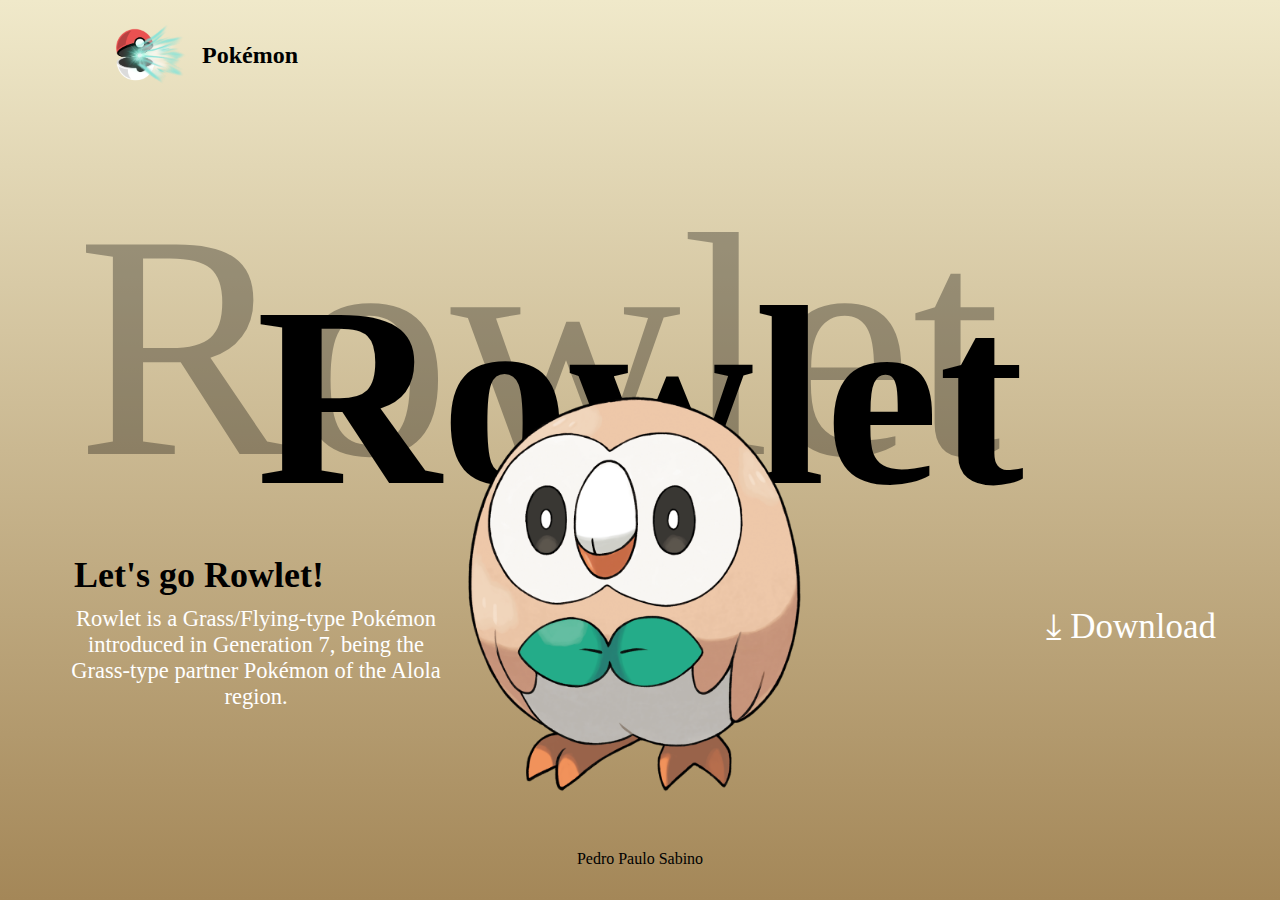
<file: CP02/index.html>
<!DOCTYPE html>
<html lang="pt-br">

<head>
    <meta charset="UTF-8">
    <meta name="viewport" content="width=device-width, initial-scale=1.0">
    <title>Pokémon</title>
    <link rel="stylesheet" href="./CSS/style.css">
</head>

<body>
    <header>
        <img src="SRC/Pokeball-Download-Transparent-PNG-Image.png" alt="foto da pokebola" class='pokebola'>
        <h2>Pokémon</h2>
    </header>

    <main>
        <div class="container--title">
            <h1 class="title--text">Rowlet</h1>
            <span class="title--transparente">Rowlet</span>
        </div>

        <div class="container">
            <div>
                <h2>Let's go Rowlet!</h2>
                <p>Rowlet is a Grass/Flying-type Pokémon introduced in Generation 7, being the
                    Grass-type partner Pokémon of the Alola region.</p>
            </div>

            <div class="action">
                <a href="#">
                    &#10515; Download
                </a>
            </div>
        </div>

        <img src="./SRC/rowlet.png" alt="imagem do Rowlet" class="rowlet--image">
    </main>
    <footer>
        <p>Pedro Paulo Sabino</p>
    </footer>
</body>

</html>
</file>
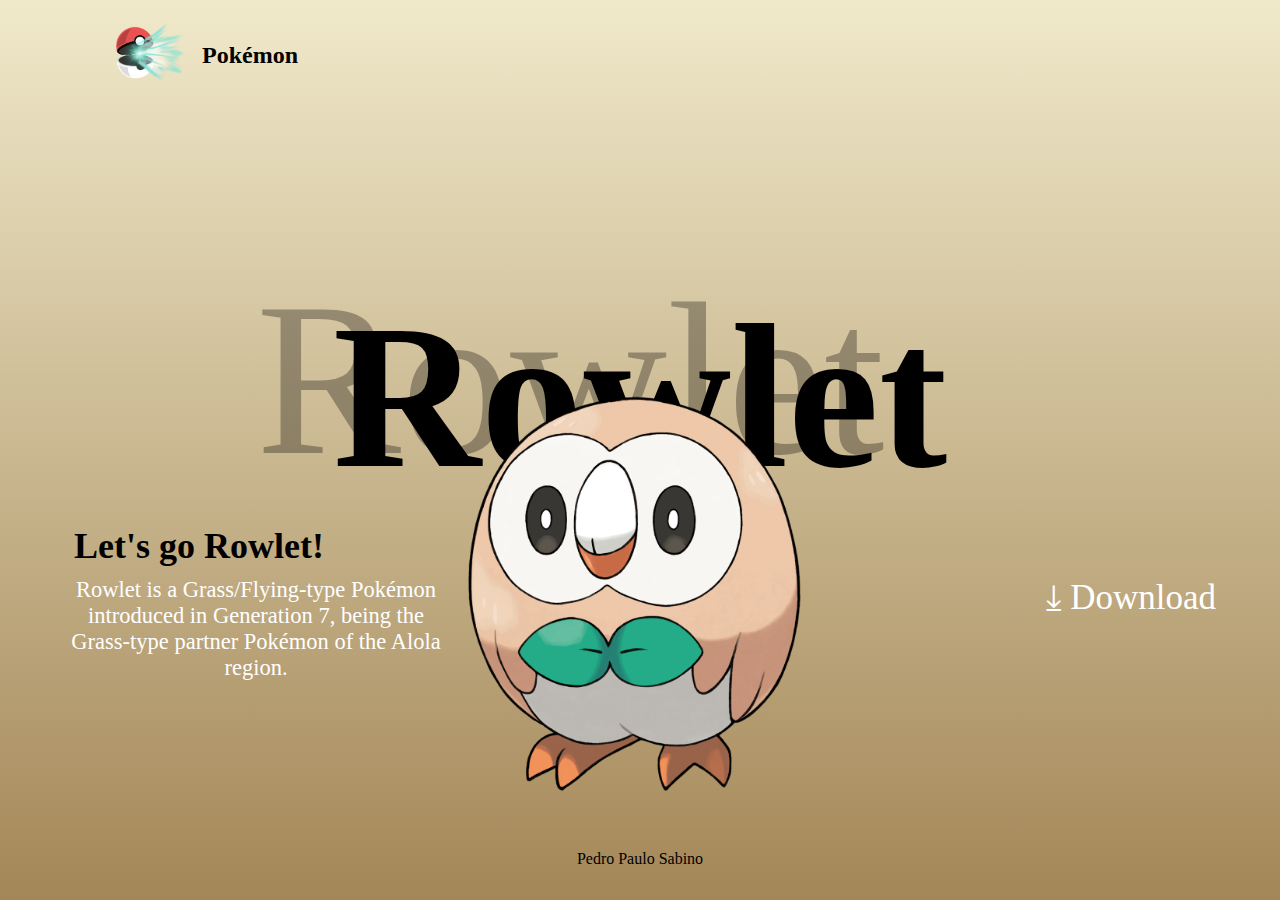
<file: CP02-FrontEnd-main/CP02/index.html>
<!DOCTYPE html>
<html lang="pt-br">

<head>
    <meta charset="UTF-8">
    <meta name="viewport" content="width=device-width, initial-scale=1.0">
    <title>Pokémon</title>
    <link rel="stylesheet" href="./CSS/style.css">
</head>

<body>
    <header>
        <a href="./index2.html">
            <img src="./SRC/Pokeball-Download-Transparent-PNG-Image.png" alt="foto da pokebola" class='pokebola'>
        </a>
        <h2>Pokémon</h2>
    </header>

    <main>
        <div class="container--title">
            <h1 class="title--text">Rowlet</h1>
            <span class="title--transparente">Rowlet</span>
        </div>

        <div class="container">
            <div>
                <h2>Let's go Rowlet!</h2>
                <p>Rowlet is a Grass/Flying-type Pokémon introduced in Generation 7, being the
                    Grass-type partner Pokémon of the Alola region.</p>
            </div>

            <div class="action">
                <a href="#">
                    &#10515; Download
                </a>
            </div>
        </div>

        <img src="./SRC/rowlet.png" alt="imagem do Rowlet" class="rowlet--image">
    </main>
    <footer>
        <p>Pedro Paulo Sabino</p>
    </footer>
</body>

</html>
</file>
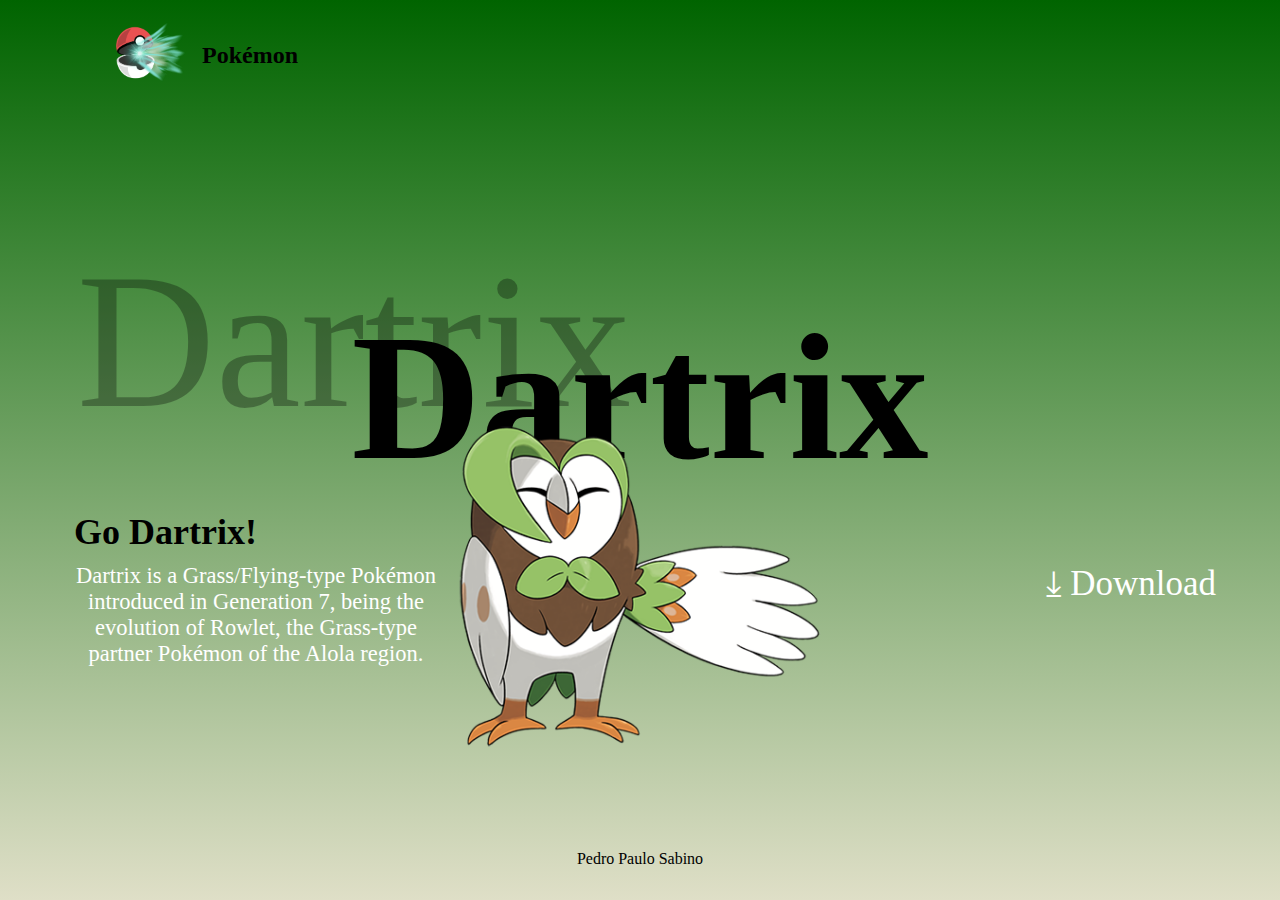
<file: CP02-FrontEnd-main/CP02/index2.html>
<!DOCTYPE html>
<html lang="pt-br">

<head>
    <meta charset="UTF-8">
    <meta name="viewport" content="width=device-width, initial-scale=1.0">
    <title>Pokémon</title>
    <link rel="stylesheet" href="./CSS/style2.css">
</head>

<body>
    <header>
        <a href="index3.html">
            <img src="./SRC/Pokeball-Download-Transparent-PNG-Image.png" alt="foto da pokebola" class='pokebola'>
        </a>
        <h2>Pokémon</h2>
    </header>

    <main>
        <div class="container--title">
            <h1 class="title--text">Dartrix</h1>
            <span class="title--transparente">Dartrix</span>
        </div>

        <div class="container">
            <div>
                <h2>Go Dartrix!</h2>
                <p>Dartrix is a Grass/Flying-type Pokémon introduced in Generation 7, being the evolution of Rowlet, the Grass-type partner Pokémon of the Alola region.</p>
            </div>

            <div class="action">
                <a href="#">
                    &#10515; Download
                </a>
            </div>
        </div>

        <img src="./SRC/Dartrix.png" alt="imagem do Dartrix" class="dartrix--image">
    </main>
    <footer>
        <p>Pedro Paulo Sabino</p>
    </footer>
</body>

</html>
</file>
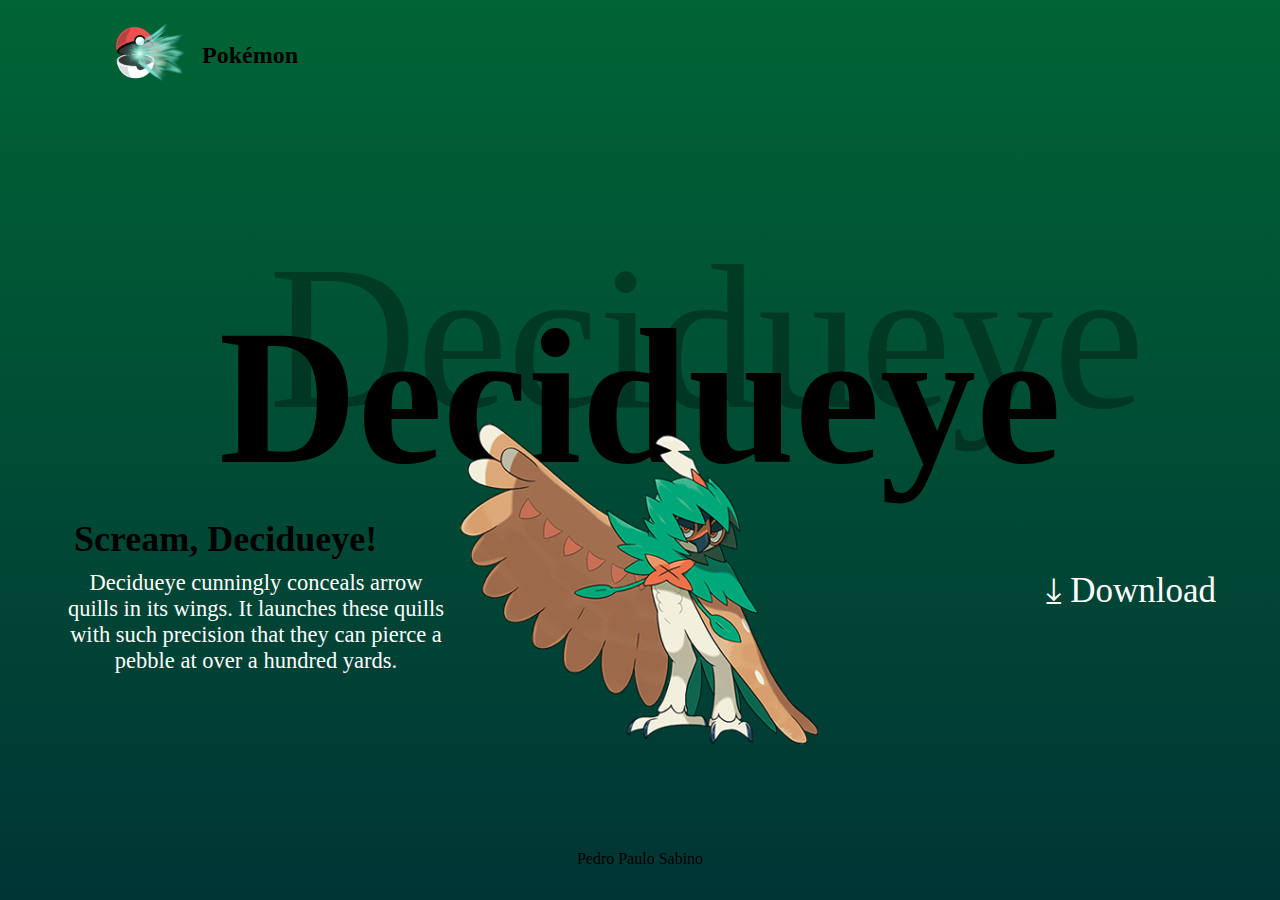
<file: CP02-FrontEnd-main/CP02/index3.html>
<!DOCTYPE html>
<html lang="pt-br">

<head>
    <meta charset="UTF-8">
    <meta name="viewport" content="width=device-width, initial-scale=1.0">
    <title>Pokémon</title>
    <link rel="stylesheet" href="./CSS/style3.css">
</head>

<body>
    <header>
        <a href="index.html">
            <img src="SRC/Pokeball-Download-Transparent-PNG-Image.png" alt="foto da pokebola" class='pokebola'>
        </a>
        <h2>Pokémon</h2>
</div>
    </header>

    <main>
        <div class="container--title">
            <h1 class="title--text">Decidueye</h1>
            <span class="title--transparente">Decidueye</span>
        </div>

        <div class="container">
            <div>
                <h2>Scream, Decidueye!</h2>
                <p>Decidueye cunningly conceals arrow quills in its wings. It launches these quills with such precision that they can pierce a pebble at over a hundred yards.</p>
            </div>

            <div class="action">
                <a href="#">
                    &#10515; Download
                </a>
            </div>
        </div>

        <img src="./SRC/decidueye.png" alt="imagem do Decidueye" class="decidueye--image">
    </main>
    <footer>
        <p>Pedro Paulo Sabino</p>
    </footer>
</body>

</html>
</file>
<file: CP02/CSS/style.css>
*{
    margin: 0;
    padding: 0;
    box-sizing: border-box;
}

:root
{
    --primary-color: #f0e9ca;
    --secondary-color: #2b8854;
}

body
{
    height: 100vh;
    background: linear-gradient(var(--primary-color),#a48758);
    flex-direction: flex;
    display: flex;
    flex-direction: column;
    padding-inline: 64px;
    font-family: 'Righteous', cursive;
}

header{
    height: 50px;
    display: flex;
    align-items: center;
    margin: 30px;

}

.pokebola{
    width: 5.5rem;
    margin: 10px;
}

main{
    flex: 1;
    display: flex;
    flex-direction: column;
    justify-content: center;
}

.container--title{
    position: relative;
    text-align: center;
}

.title--text{
    font-size: 20vw;
    color: black;

}

.title--transparente{
    position: absolute;
    font-size: 25vw;
    top: -30%;
    opacity: 0.3;
    left: 1vw;
}

.container{
    display: flex;
    flex-direction: row;
    align-items: center;
    text-align: center;
}

.container div{
    width: 55%;
    z-index: 1;
}

.container h2{
    font-size: 4vh;
    color: black;
    text-align: start;
    margin: 10px;
}

.container p{
    color: white;
    font-size: 2.5vh;
    width: 30vw;
}

.action{
    display: flex;
    justify-content: end;
    align-items: center;
    height: 60px;
}

.action a{
    font-size: 35px;
    color:white;
    text-decoration: none;
}

.rowlet--image{
    position: absolute;
    left: 50%;
    top: 65%;
    height: 50vh;
    transform: translate(-50%, -50%);
}

footer{
    height: 50px;
}

footer p{
    text-align: center;
}
</file>
<file: CP02-FrontEnd-main/CP02/CSS/style.css>
*{
    margin: 0;
    padding: 0;
    box-sizing: border-box;
}

:root
{
    --primary-color: #f0e9ca;
    --secondary-color: #2b8854;
}

body
{
    height: 100vh;
    background: linear-gradient(var(--primary-color),#a48758);
    flex-direction: flex;
    display: flex;
    flex-direction: column;
    padding-inline: 64px;
    font-family: 'Righteous', cursive;
}

header{
    height: 50px;
    display: flex;
    align-items: center;
    margin: 30px;
}

.pokebola{
    width: 5.5rem;
    margin: 10px;
}

main{
    flex: 1;
    display: flex;
    flex-direction: column;
    justify-content: center;
}

.container--title{
    position: relative;
    text-align: center;
}

.title--text{
    font-size: 16vw;
    color: black;

}

.title--transparente{
    position: absolute;
    font-size: 17vw;
    top: -10%;
    opacity: 0.3;
    left: 15vw;
}

.container{
    display: flex;
    flex-direction: row;
    align-items: center;
    text-align: center;
}

.container div{
    width: 55%;
    z-index: 1;
}

.container h2{
    font-size: 4vh;
    color: black;
    text-align: start;
    margin: 10px;
}

.container p{
    color: white;
    font-size: 2.5vh;
    width: 30vw;
}

.action{
    display: flex;
    justify-content: end;
    align-items: center;
    height: 60px;
}

.action a{
    font-size: 35px;
    color:white;
    text-decoration: none;
}

.rowlet--image{
    position: absolute;
    left: 50%;
    top: 65%;
    height: 50vh;
    transform: translate(-50%, -50%);
}

footer{
    height: 50px;
}

footer p{
    text-align: center;
}
</file>
<file: CP02-FrontEnd-main/CP02/CSS/style2.css>
*{
    margin: 0;
    padding: 0;
    box-sizing: border-box;
}

:root
{
    --primary-color: darkgreen;
    --secondary-color: #2b8854;
}

body
{
    height: 100vh;
    background: linear-gradient(var(--primary-color),rgb(223, 223, 199));
    flex-direction: flex;
    display: flex;
    flex-direction: column;
    padding-inline: 64px;
    font-family: 'Righteous', cursive;
}

header{
    height: 50px;
    display: flex;
    align-items: center;
    margin: 30px;

}

.pokebola{
    width: 5.5rem;
    margin: 10px;
}

main{
    flex: 1;
    display: flex;
    flex-direction: column;
    justify-content: center;
}

.container--title{
    position: relative;
    text-align: center;
}

.title--text{
    font-size: 14vw;
    color: black;

}

.title--transparente{
    position: absolute;
    font-size: 15vw;
    top: -30%;
    opacity: 0.3;
    left: 1vw;
}

.container{
    display: flex;
    flex-direction: row;
    align-items: center;
    text-align: center;
}

.container div{
    width: 55%;
    z-index: 1;
}

.container h2{
    font-size: 4vh;
    color: black;
    text-align: start;
    margin: 10px;
}

.container p{
    color: white;
    font-size: 2.5vh;
    width: 30vw;
}

.action{
    display: flex;
    justify-content: end;
    align-items: center;
    height: 60px;
}

.action a{
    font-size: 35px;
    color:white;
    text-decoration: none;
}

.dartrix--image{
    position: absolute;
    left: 50%;
    top: 65%;
    height: 50vh;
    transform: translate(-50%, -50%);
}

footer{
    height: 50px;
}

footer p{
    text-align: center;
}
</file>
<file: CP02-FrontEnd-main/CP02/CSS/style3.css>
*{
    margin: 0;
    padding: 0;
    box-sizing: border-box;
}

:root
{
    --primary-color: rgb(0, 100, 53);
    --secondary-color: #2b8854;
}

body
{
    height: 100vh;
    background: linear-gradient(var(--primary-color),rgb(0, 53, 53));
    flex-direction: flex;
    display: flex;
    flex-direction: column;
    padding-inline: 64px;
    font-family: 'Righteous', cursive;
}

header{
    height: 50px;
    display: flex;
    align-items: center;
    margin: 30px;

}

.pokebola{
    width: 5.5rem;
    margin: 10px;
}

main{
    flex: 1;
    display: flex;
    flex-direction: column;
    justify-content: center;
}

.container--title{
    position: relative;
    text-align: center;
}

.title--text{
    font-size: 15vw;
    color: black;

}

.title--transparente{
    position: absolute;
    font-size: 16vw;
    top: -30%;
    opacity: 0.3;
    left: 16vw;
}

.container{
    display: flex;
    flex-direction: row;
    align-items: center;
    text-align: center;
}

.container div{
    width: 55%;
    z-index: 1;
}

.container h2{
    font-size: 4vh;
    color: black;
    text-align: start;
    margin: 10px;
}

.container p{
    color: white;
    font-size: 2.5vh;
    width: 30vw;
}

.action{
    display: flex;
    justify-content: end;
    align-items: center;
    height: 60px;
}

.action a{
    font-size: 35px;
    color:white;
    text-decoration: none;
}

.decidueye--image{
    position: absolute;
    left: 50%;
    top: 65%;
    height: 50vh;
    transform: translate(-50%, -50%);
}

footer{
    height: 50px;
}

footer p{
    text-align: center;
}
</file>
